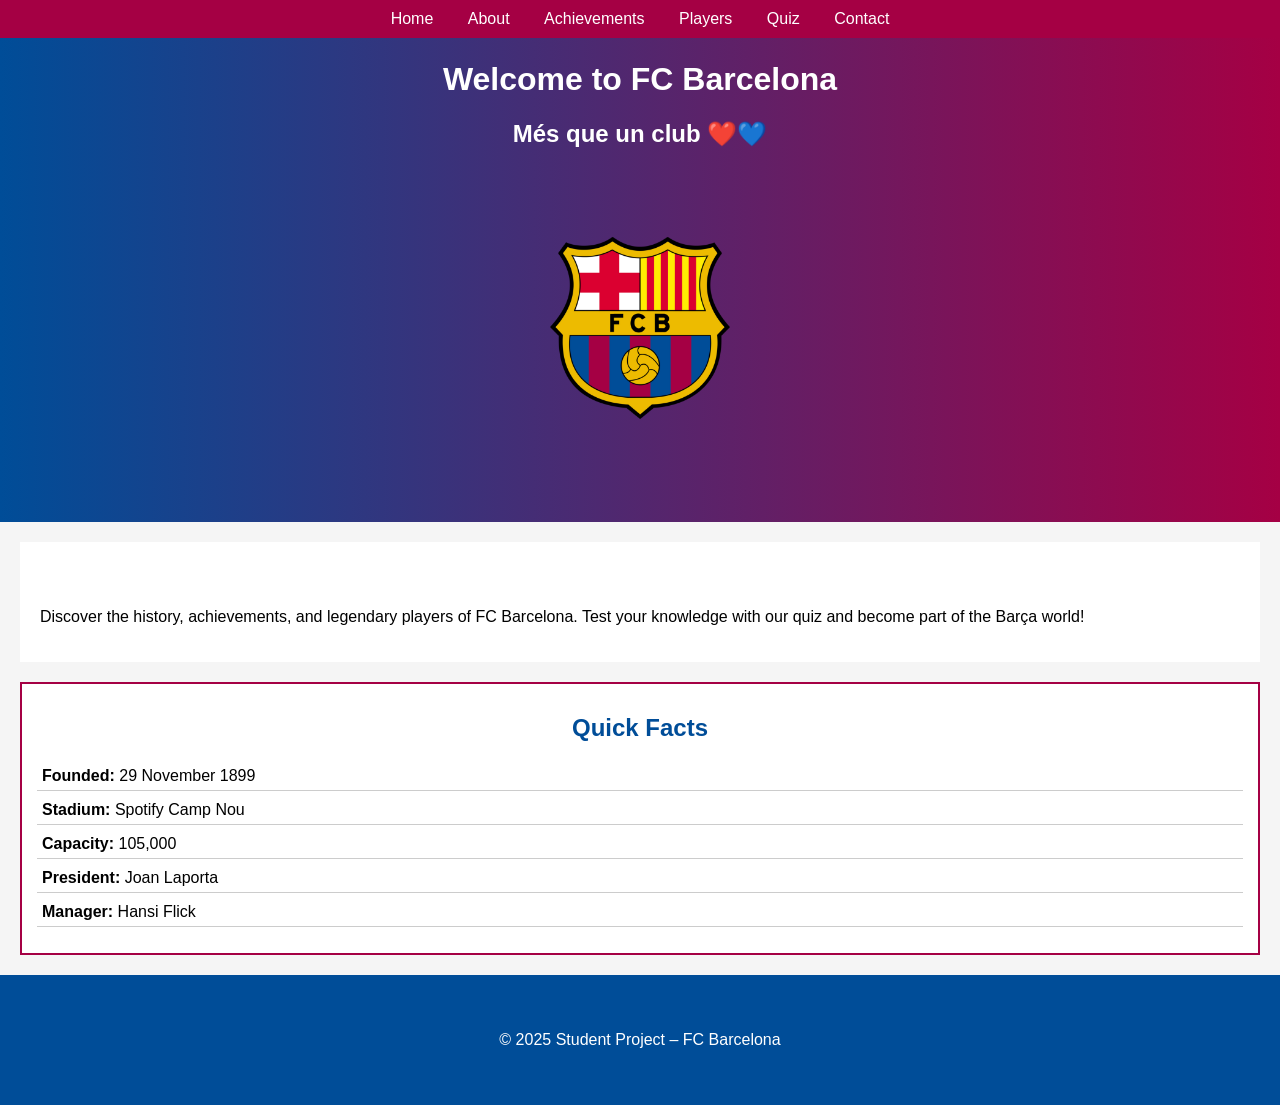
<file: index.html>
<!DOCTYPE html>
<html lang="en">
<head>
  <title>FC Barcelona Fan Page</title>
  <link rel="stylesheet" href="./style.css">
</head>
<body>
  <header>
    <h1>Welcome to FC Barcelona</h1>
    <h2>Més que un club ❤️💙</h2>
    <img src="barca2.jpg" alt="FCB Logo" width="300">

  </header>

  <nav>
    <ul>
      <li><a href="index.html">Home</a></li>
      <li><a href="about.html">About</a></li>
      <li><a href="achievements.html">Achievements</a></li>
      <li><a href="players.html">Players</a></li>
      <li><a href="quiz.html">Quiz</a></li>
      <li><a href="contact.html">Contact</a></li>

    </ul>
  </nav>

  <section>
    <p>Discover the history, achievements, and legendary players of FC Barcelona. Test your knowledge with our quiz and become part of the Barça world!</p>
  </section>
  <section id="info">
  <h2>Quick Facts</h2>
  <ul>
    <li><b>Founded:</b> 29 November 1899</li>
    <li><b>Stadium:</b> Spotify Camp Nou</li>
    <li><b>Capacity:</b> 105,000 </li>
    <li><b>President:</b> Joan Laporta</li>
    <li><b>Manager:</b> Hansi Flick</li>
  </ul>
</section>


  <footer>
    <p>© 2025 Student Project – FC Barcelona</p>
  </footer>
</body>
</html>
</file>
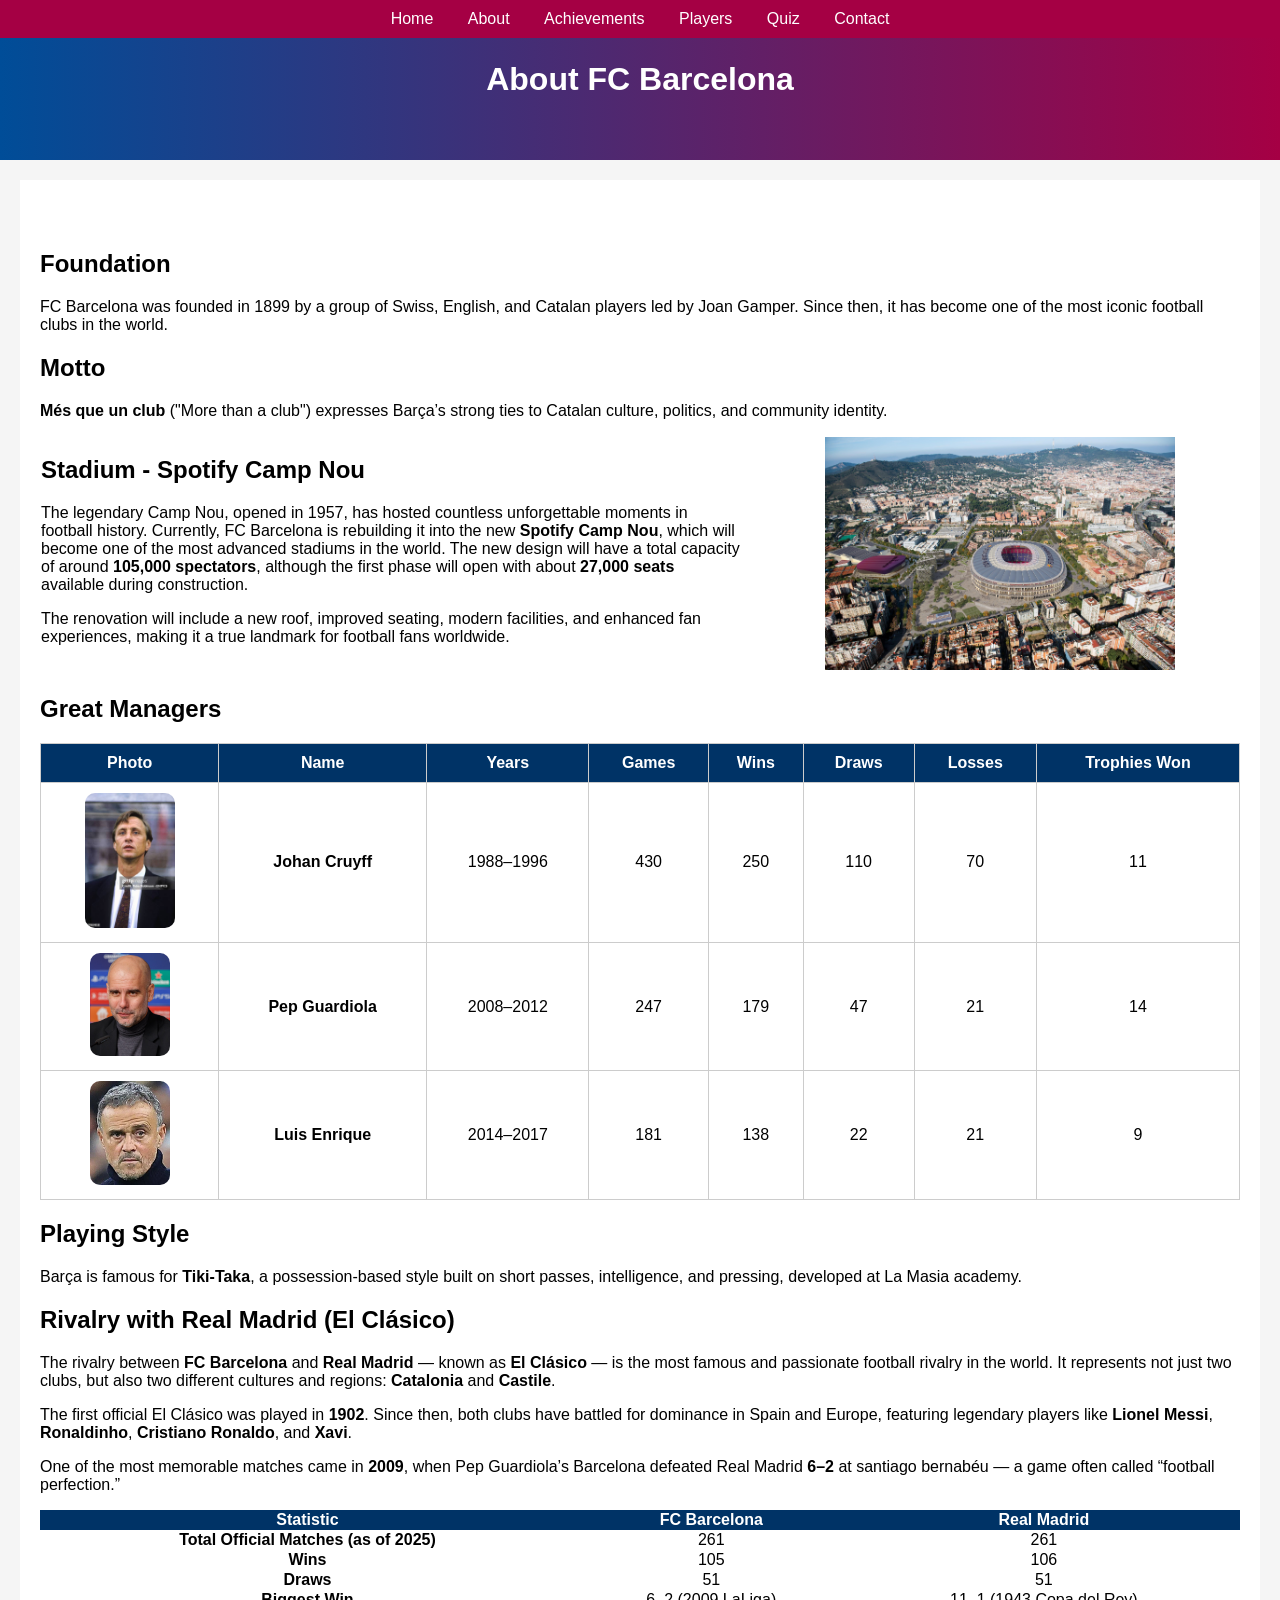
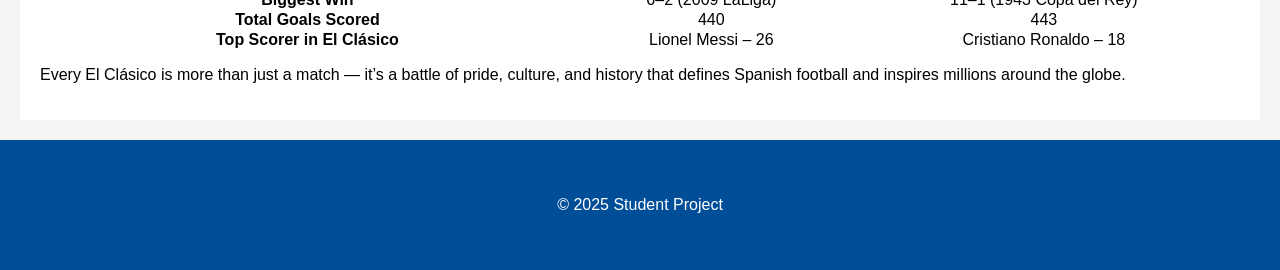
<file: about.html>
<!DOCTYPE html>
  <html lang="en">
  <head>
    <title>About FC Barcelona</title>
    <link rel="stylesheet" href="./style.css">
  </head>
  <body>
    <header>
      <h1>About FC Barcelona</h1>
    </header>

    <nav>
      <ul>
        <li><a href="index.html">Home</a></li>
        <li><a href="about.html">About</a></li>
        <li><a href="achievements.html">Achievements</a></li>
        <li><a href="players.html">Players</a></li>
        <li><a href="quiz.html">Quiz</a></li>
        <li><a href="contact.html">Contact</a></li>
            

      </ul>
    </nav>

    <section>
      <h2>Foundation</h2>
      <p>FC Barcelona was founded in 1899 by a group of Swiss, English, and Catalan players led by Joan Gamper. Since then, it has become one of the most iconic football clubs in the world.</p>

      <h2>Motto</h2>
      <p><b>Més que un club</b> ("More than a club") expresses Barça’s strong ties to Catalan culture, politics, and community identity.</p>



  <table class="stadium-table">
  <tr>

    <td class="stadium-text">
      <h2>Stadium - Spotify Camp Nou</h2>
        <p>The legendary Camp Nou, opened in 1957, has hosted countless unforgettable moments in football history. 
        Currently, FC Barcelona is rebuilding it into the new <b>Spotify Camp Nou</b>, which will become one of the most advanced stadiums in the world. 
        The new design will have a total capacity of around <b>105,000 spectators</b>, although the first phase will open with about <b>27,000 seats</b> available during construction.</p>
        <p>The renovation will include a new roof, improved seating, modern facilities, and enhanced fan experiences, making it a true landmark for football fans worldwide.</p>
      </td>
      <td class="stadium-image">
        <img src="newcampnou.jpg" alt="Spotify Camp Nou" width="350"> 
      </td>
    </tr>
  </table>
      

    
    <h2>Great Managers</h2>

  <table class="manager-table">
    <tr>
      <th>Photo</th>
      <th>Name</th>
      <th>Years</th>
      <th>Games</th>
      <th>Wins</th>
      <th>Draws</th>
      <th>Losses</th>
      <th>Trophies Won</th>
    </tr>

    <tr>
      <td><img src="cruyff.jpg" alt="Johan Cruyff" width="90"></td>
      <td><b>Johan Cruyff</b></td>
      <td>1988–1996</td>
      <td>430</td>
      <td>250</td>
      <td>110</td>
      <td>70</td>
      <td>11</td>
    </tr>

    <tr>
      <td><img src="guardiola.jpg" alt="Pep Guardiola" width="80"></td>
      <td><b>Pep Guardiola</b></td>
      <td>2008–2012</td>
      <td>247</td>
      <td>179</td>
      <td>47</td>
      <td>21</td>
      <td>14</td>
    </tr>

    <tr>
      <td><img src="luisenrique.jpg" alt="Luis Enrique" width="80"></td>
      <td><b>Luis Enrique</b></td>
      <td>2014–2017</td>
      <td>181</td>
      <td>138</td>
      <td>22</td>
      <td>21</td>
      <td>9</td>
    </tr>
  </table>


      <h2>Playing Style</h2>
      <p>Barça is famous for <b>Tiki-Taka</b>, a possession-based style built on short passes, intelligence, and pressing, developed at La Masia academy.</p>

      <h2>Rivalry with Real Madrid (El Clásico)</h2>

  <p>
  The rivalry between <b>FC Barcelona</b> and <b>Real Madrid</b> — known as <b>El Clásico</b> — is the most famous and passionate football rivalry in the world. 
  It represents not just two clubs, but also two different cultures and regions: <b>Catalonia</b> and <b>Castile</b>.
  </p>

  <p>
  The first official El Clásico was played in <b>1902</b>. Since then, both clubs have battled for dominance in Spain and Europe, featuring legendary players like 
  <b>Lionel Messi</b>, <b>Ronaldinho</b>, <b>Cristiano Ronaldo</b>, and <b>Xavi</b>.
  </p>

  <p>
  One of the most memorable matches came in <b>2009</b>, when Pep Guardiola’s Barcelona defeated Real Madrid <b>6–2</b> at santiago bernabéu — 
  a game often called “football perfection.”
  </p>

<table class="elclasico-table">
  <tr class="header-row">
      <th>Statistic</th>
      <th>FC Barcelona</th>
      <th>Real Madrid</th>
    </tr>

    <tr>
      <td><b>Total Official Matches (as of 2025)</b></td>
      <td>261</td>
      <td>261</td>
    </tr>

    <tr>
      <td><b>Wins</b></td>
      <td>105</td>
      <td>106</td>
    </tr>

    <tr>
      <td><b>Draws</b></td>
      <td>51</td>
      <td>51</td>
    </tr>

    <tr>
      <td><b>Biggest Win</b></td>
      <td>6–2 (2009 LaLiga)</td>
      <td>11–1 (1943 Copa del Rey)</td>
    </tr>

    <tr>
      <td><b>Total Goals Scored</b></td>
      <td>440</td>
      <td>443</td>
    </tr>

    <tr>
      <td><b>Top Scorer in El Clásico</b></td>
      <td>Lionel Messi – 26</td>
      <td>Cristiano Ronaldo – 18</td>
    </tr>
  </table>

  <p>
  Every El Clásico is more than just a match — it’s a battle of pride, culture, and history that defines Spanish football and inspires millions around the globe.
  </p>

    </section>

    <footer>
      <p>© 2025 Student Project</p>
    </footer>
  </body>
  </html>
</file>
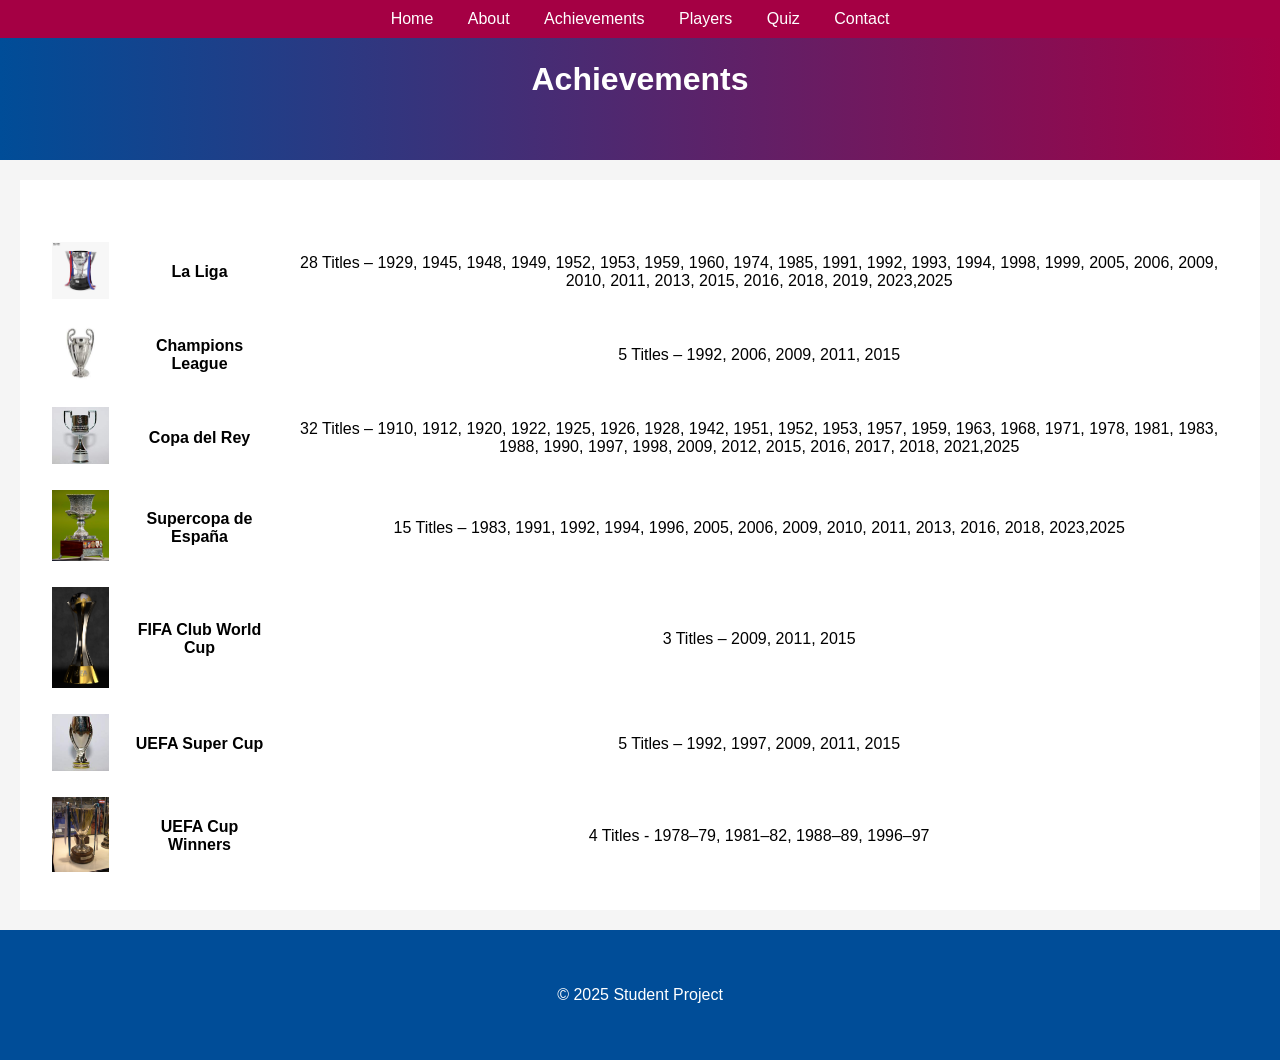
<file: achievements.html>
<!DOCTYPE html>
<html lang="en">
<head>
  <title>Barça Achievements</title>
  <link rel="stylesheet" href="./style.css">
</head>
<body>
  <header>
    <h1>Achievements</h1>
  </header>

  <nav>
    <ul>
      <li><a href="index.html">Home</a></li>
      <li><a href="about.html">About</a></li>
      <li><a href="achievements.html">Achievements</a></li>
      <li><a href="players.html">Players</a></li>
      <li><a href="quiz.html">Quiz</a></li>
      <li><a href="contact.html">Contact</a></li>
    

    </ul>
  </nav>

  <section>
    <table class="invisible">
      <tr>
        <td><img src="laliga.jpg" width="90"></td>
        <td><b>La Liga</b></td>
        <td>28 Titles – 1929, 1945, 1948, 1949, 1952, 1953, 1959, 1960, 1974, 1985, 1991, 1992, 1993, 1994, 1998, 1999, 2005, 2006, 2009, 2010, 2011, 2013, 2015, 2016, 2018, 2019, 2023,2025</td>
      </tr>
      <tr>
        <td><img src="ucl.jpg" width="90"></td>
        <td><b>Champions League</b></td>
        <td>5 Titles – 1992, 2006, 2009, 2011, 2015</td>
      </tr>
      <tr>
        <td><img src="copadelrey.jpg" width="90"></td>
        <td><b>Copa del Rey</b></td>
        <td>32 Titles – 1910, 1912, 1920, 1922, 1925, 1926, 1928, 1942, 1951, 1952, 1953, 1957, 1959, 1963, 1968, 1971, 1978, 1981, 1983, 1988, 1990, 1997, 1998, 2009, 2012, 2015, 2016, 2017, 2018, 2021,2025</td>
      </tr>
      <tr>
        <td><img src="supercopa.jpg" width="90"></td>
        <td><b>Supercopa de España</b></td>
        <td>15 Titles – 1983, 1991, 1992, 1994, 1996, 2005, 2006, 2009, 2010, 2011, 2013, 2016, 2018, 2023,2025</td>
      </tr>
      <tr>
        <td><img src="clubworldcup.jpg" width="90"></td>
        <td><b>FIFA Club World Cup</b></td>
        <td>3 Titles – 2009, 2011, 2015</td>
      </tr>
      <tr>
        <td><img src="uefasuper.jpg" width="90"></td>
        <td><b>UEFA Super Cup</b></td>
        <td>5 Titles – 1992, 1997, 2009, 2011, 2015</td>
      </tr>
      <tr>
        <td><img src="uefacup.jpg" width="90"></td>
        <td><b>UEFA Cup Winners </b></td>
        <td> 4 Titles - 1978–79, 1981–82, 1988–89, 1996–97</td>
      </tr>
      <tr>
        
    </table>
  </section>

  <footer>
    <p>© 2025 Student Project</p>
  </footer>
</body>
</html>
</file>
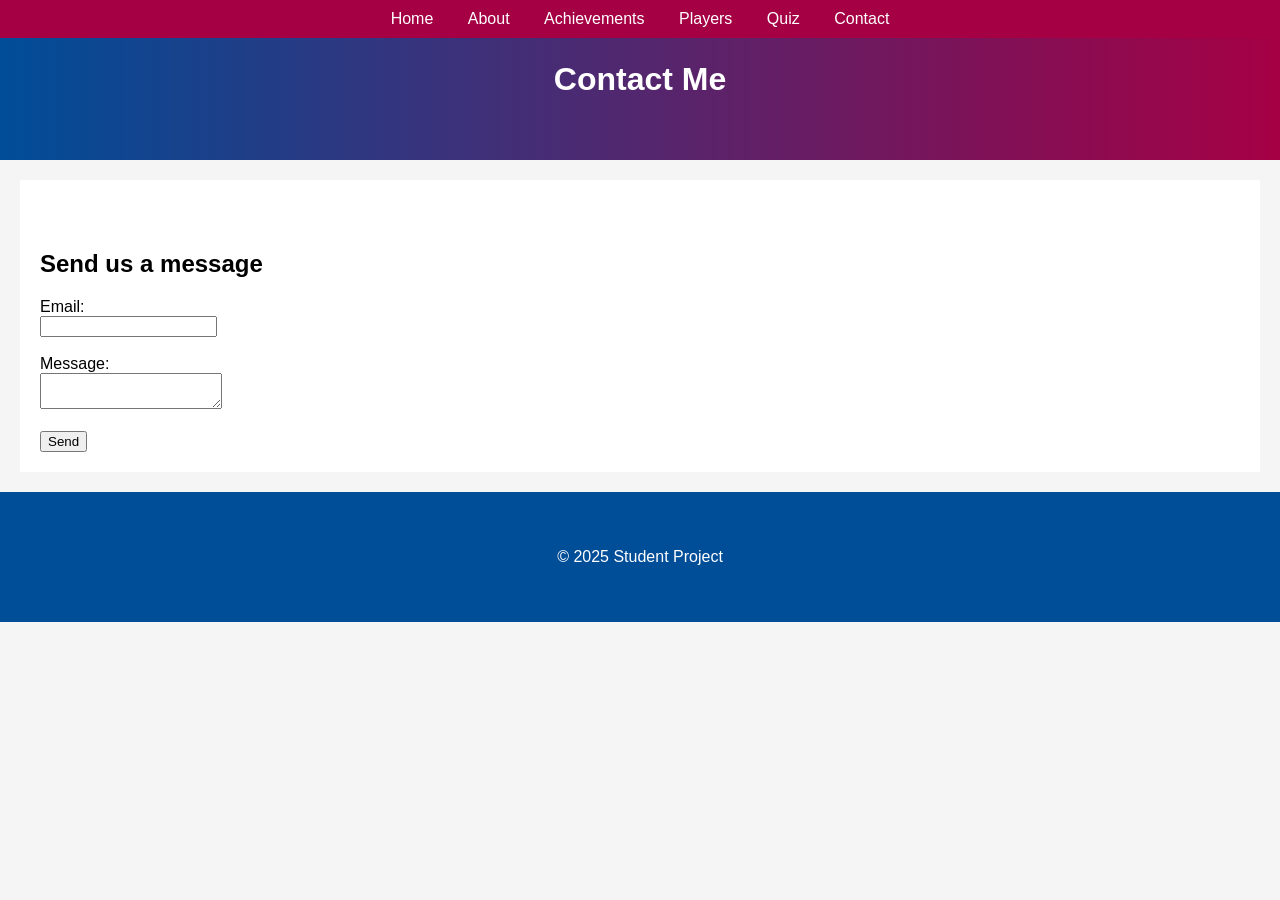
<file: contact.html>
<!DOCTYPE html>
<html lang="en">
<head>
  <title>Contact</title>
  <link rel="stylesheet" href="./style.css">
</head>
<body>
  <header>
    <h1>Contact Me</h1>
  </header>

  <nav>
    <ul>
      <li><a href="index.html">Home</a></li>
      <li><a href="about.html">About</a></li>
      <li><a href="achievements.html">Achievements</a></li>
      <li><a href="players.html">Players</a></li>
      <li><a href="quiz.html">Quiz</a></li>
      <li><a href="contact.html">Contact</a></li>
    </ul>
  </nav>

  <section>
    <h2>Send us a message</h2>
    <form onsubmit="alert('Thanks, Visca Barça!'); return false;">
      <label for="email">Email:</label><br>
      <input type="email" id="email"><br><br>

      <label for="message">Message:</label><br>
      <textarea id="message"></textarea><br><br>

      <button type="submit">Send</button>
    </form>
  </section>

  <footer>
    <p>© 2025 Student Project</p>
  </footer>
</body>
</html>
</file>
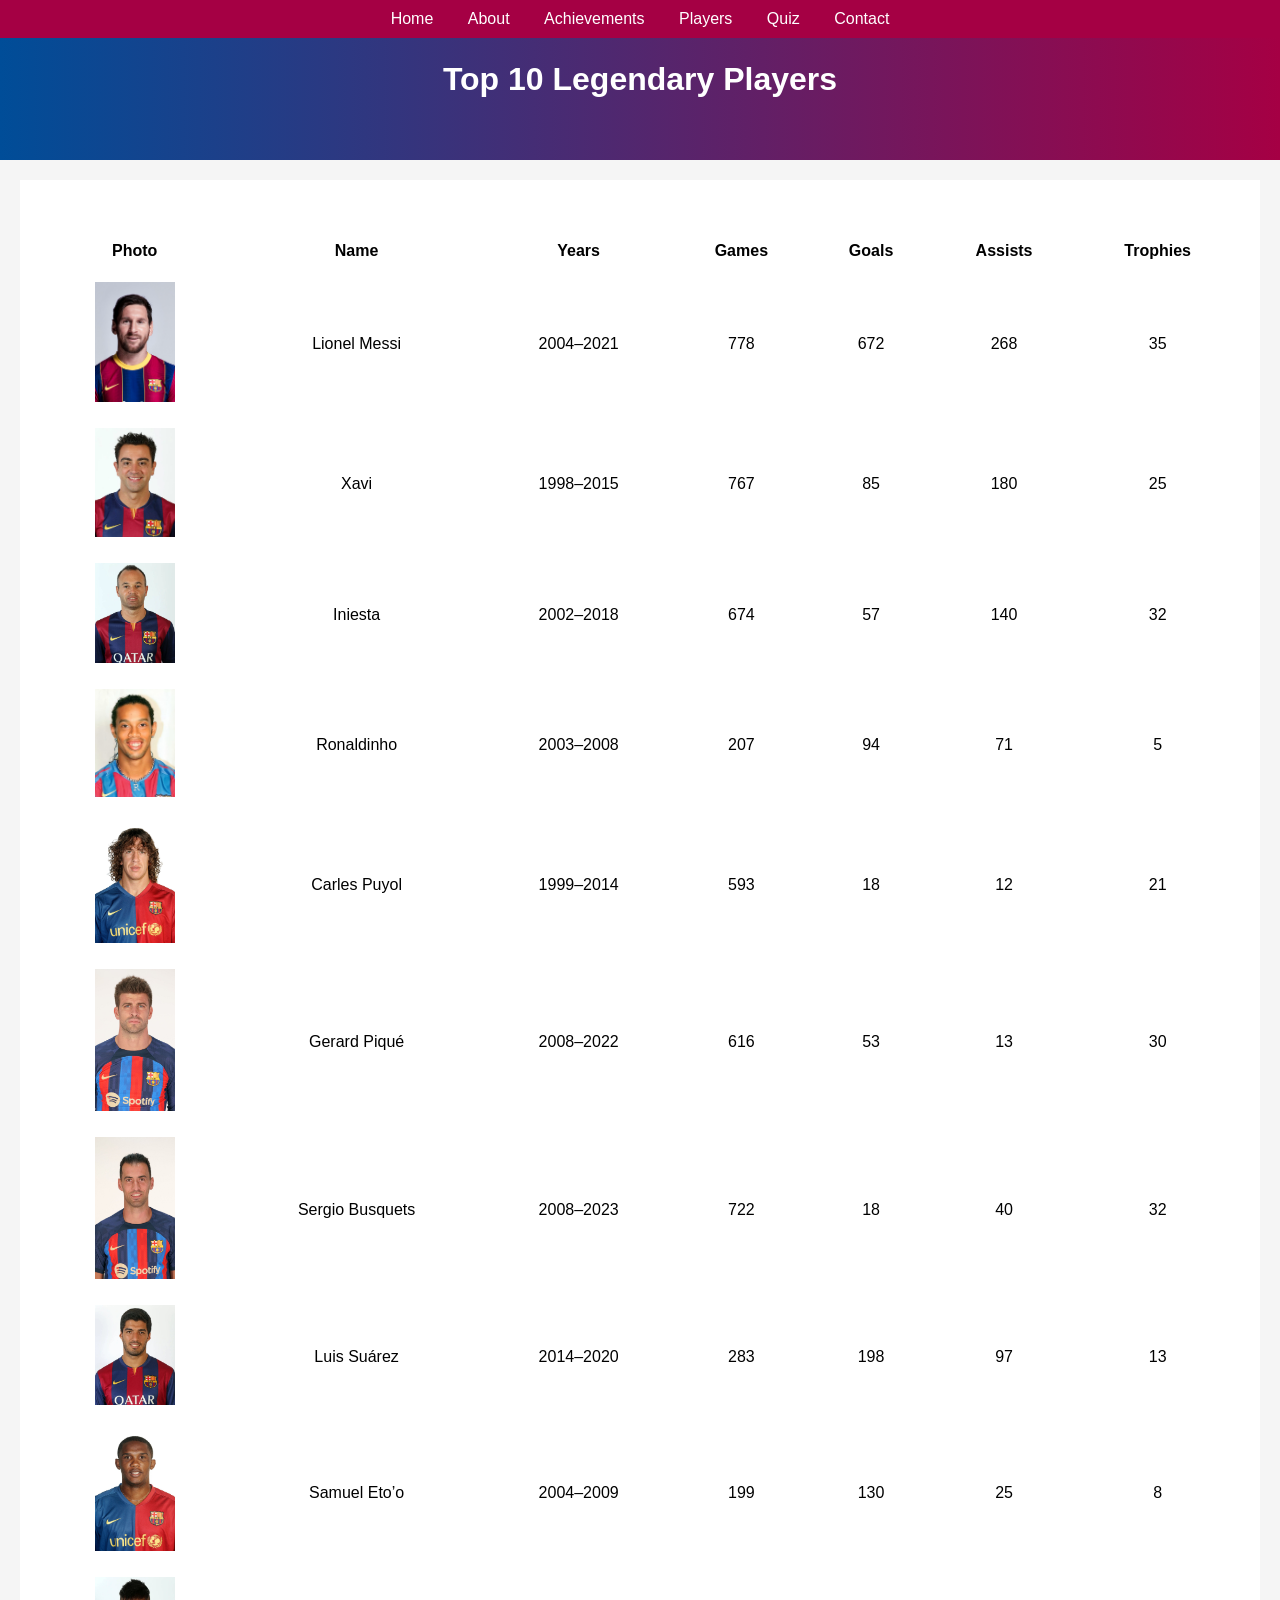
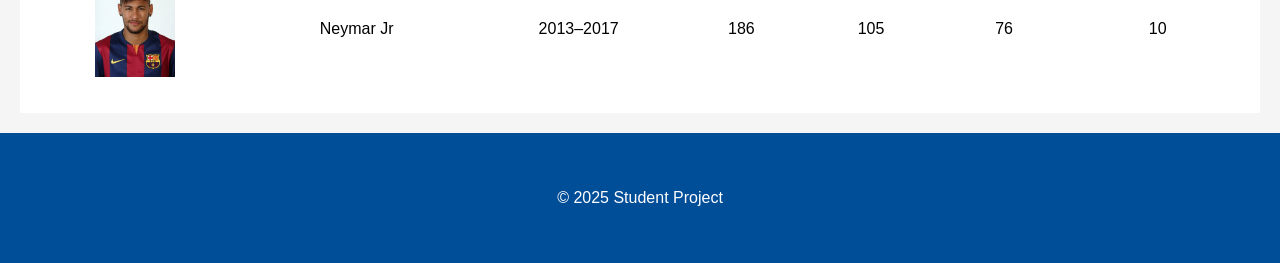
<file: players.html>
<!DOCTYPE html>
<html lang="en">
<head>
  <title>Top 10 Barça Legends</title>
  <link rel="stylesheet" href="./style.css">
</head>
<body>
  <header>
    <h1>Top 10 Legendary Players</h1>
  </header>

  <nav>
    <ul>
      <li><a href="index.html">Home</a></li>
      <li><a href="about.html">About</a></li>
      <li><a href="achievements.html">Achievements</a></li>
      <li><a href="players.html">Players</a></li>
      <li><a href="quiz.html">Quiz</a></li>
      <li><a href="contact.html">Contact</a></li>

    </ul>
  </nav>

  <section>
    <table class="invisible">
      <tr>
        <th>Photo</th>
        <th>Name</th>
        <th>Years</th>
        <th>Games</th>
        <th>Goals</th>
        <th>Assists</th>
        <th>Trophies</th>
      </tr>
      <tr>
        <td><img src="messi.jpg" width="80"></td>
        <td>Lionel Messi</td>
        <td>2004–2021</td>
        <td>778</td>
        <td>672</td>
        <td>268</td>
        <td>35</td>
      </tr>
      <tr>
        <td><img src="xavi.jpg" width="80"></td>
        <td>Xavi</td>
        <td>1998–2015</td>
        <td>767</td>
        <td>85</td>
        <td>180</td>
        <td>25</td>
      </tr>
      <tr>
        <td><img src="iniesta.jpg" width="80"></td>
        <td>Iniesta</td>
        <td>2002–2018</td>
        <td>674</td>
        <td>57</td>
        <td>140</td>
        <td>32</td>
      </tr>
      <tr>
        <td><img src="ronaldinho.jpg" width="80"></td>
        <td>Ronaldinho</td>
        <td>2003–2008</td>
        <td>207</td>
        <td>94</td>
        <td>71</td>
        <td>5</td>
      </tr>
      <tr>
        <td><img src="puyol.jpg" width="80"></td>
        <td>Carles Puyol</td>
        <td>1999–2014</td>
        <td>593</td>
        <td>18</td>
        <td>12</td>
        <td>21</td>
      </tr>
      <tr>
        <td><img src="pique.jpg" width="80"></td>
        <td>Gerard Piqué</td>
        <td>2008–2022</td>
        <td>616</td>
        <td>53</td>
        <td>13</td>
        <td>30</td>
      </tr>
      <tr>
        <td><img src="busquets.jpg" width="80"></td>
        <td>Sergio Busquets</td>
        <td>2008–2023</td>
        <td>722</td>
        <td>18</td>
        <td>40</td>
        <td>32</td>
      </tr>
      <tr>
        <td><img src="suarez.jpg" width="80"></td>
         <td>Luis Suárez</td>
         <td>2014–2020</td>
           <td>283</td>
           <td>198</td>
           <td>97</td>
           <td>13</td>
</tr>
      <tr>
        <td><img src="etoo.jpg" width="80"></td>
        <td>Samuel Eto’o</td>
        <td>2004–2009</td>
        <td>199</td>
        <td>130</td>
        <td>25</td>
        <td>8</td>
      </tr>
      <tr>
        <td><img src="neymar.jpg" width="80"></td>
        <td>Neymar Jr</td>
        <td>2013–2017</td>
        <td>186</td>
        <td>105</td>
        <td>76</td>
        <td>10</td>
      </tr>
    </table>
  </section>

  <footer>
    <p>© 2025 Student Project</p>
  </footer>
</body>
</html>
</file>
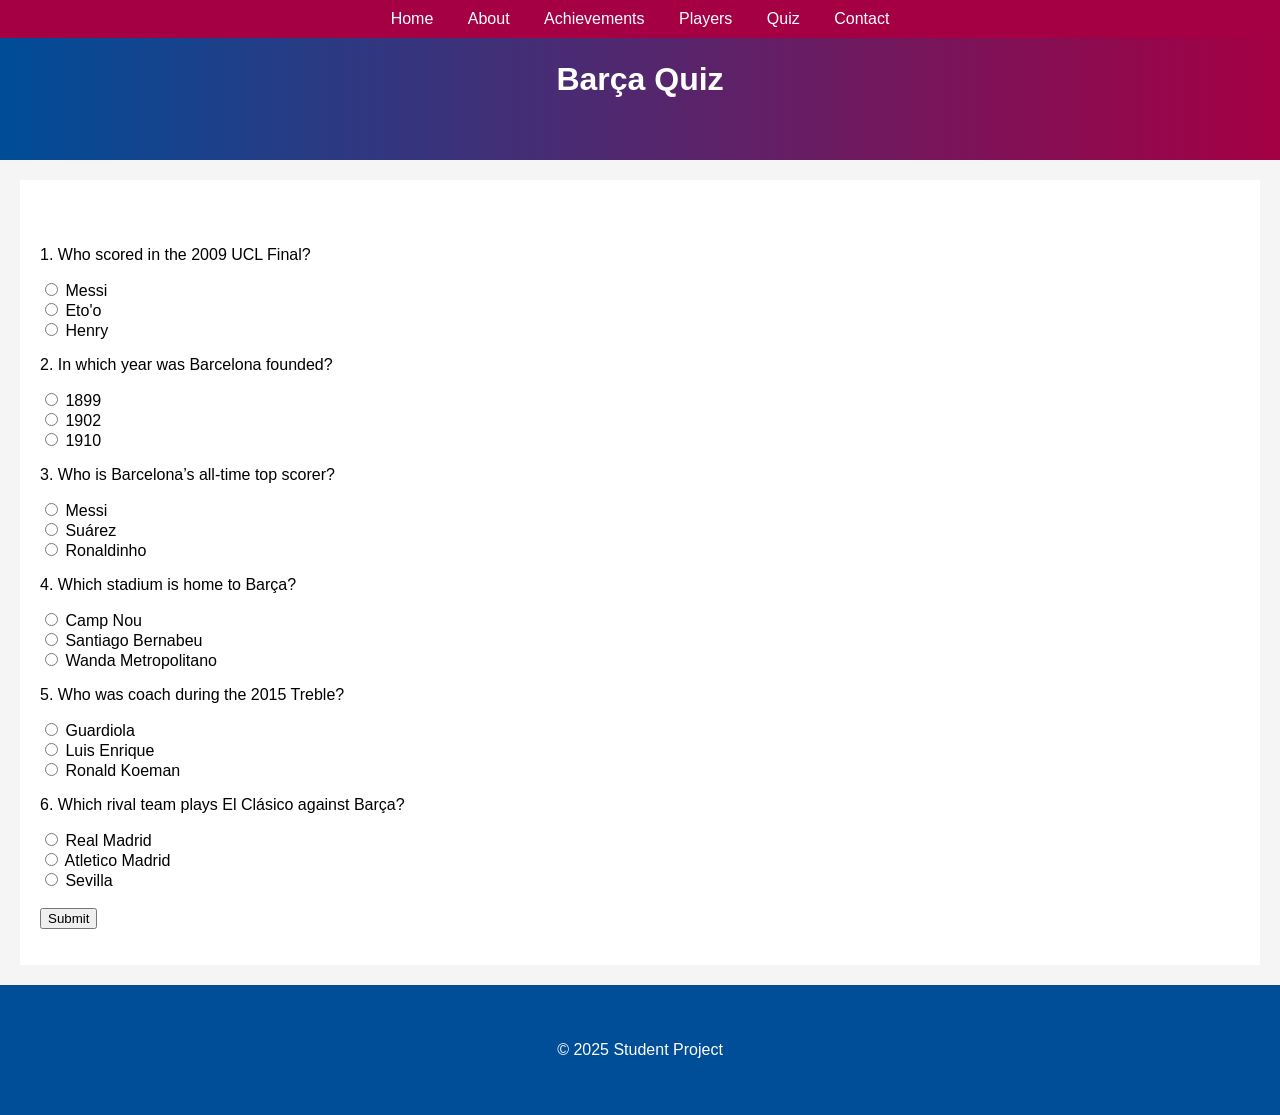
<file: quiz.html>
<!DOCTYPE html>
<html lang="en">
<head>
  <title>Barcelona Quiz</title>
  <link rel="stylesheet" href="./style.css">
  <script src="./script.js" defer></script>
</head>
<body>
  <header>
    <h1>Barça Quiz</h1>
  </header>

  <nav>
    <ul>
      <li><a href="index.html">Home</a></li>
      <li><a href="about.html">About</a></li>
      <li><a href="achievements.html">Achievements</a></li>
      <li><a href="players.html">Players</a></li>
      <li><a href="quiz.html">Quiz</a></li>
      <li><a href="contact.html">Contact</a></li>
 

    </ul>
  </nav>

  <section>
    <form id="quizForm" onsubmit="return checkQuiz()">
      <p>1. Who scored in the 2009 UCL Final?</p>
      <input type="radio" name="q1" value="Messi"> Messi <br>
      <input type="radio" name="q1" value="Eto'o"> Eto'o <br>
      <input type="radio" name="q1" value="Henry"> Henry <br>

      <p>2. In which year was Barcelona founded?</p>
      <input type="radio" name="q2" value="1899"> 1899 <br>
      <input type="radio" name="q2" value="1902"> 1902 <br>
      <input type="radio" name="q2" value="1910"> 1910 <br>

      <p>3. Who is Barcelona’s all-time top scorer?</p>
      <input type="radio" name="q3" value="Messi"> Messi <br>
      <input type="radio" name="q3" value="Suárez"> Suárez <br>
      <input type="radio" name="q3" value="Ronaldinho"> Ronaldinho <br>

      <p>4. Which stadium is home to Barça?</p>
      <input type="radio" name="q4" value="Camp Nou"> Camp Nou <br>
      <input type="radio" name="q4" value="Bernabeu"> Santiago Bernabeu <br>
      <input type="radio" name="q4" value="Metropolitano"> Wanda Metropolitano <br>

      <p>5. Who was coach during the 2015 Treble?</p>
      <input type="radio" name="q5" value="Guardiola"> Guardiola <br>
      <input type="radio" name="q5" value="Luis Enrique"> Luis Enrique <br>
      <input type="radio" name="q5" value="Koeman"> Ronald Koeman <br>

      <p>6. Which rival team plays El Clásico against Barça?</p>
      <input type="radio" name="q6" value="Real Madrid"> Real Madrid <br>
      <input type="radio" name="q6" value="Atletico"> Atletico Madrid <br>
      <input type="radio" name="q6" value="Sevilla"> Sevilla <br>

      <br>
      <button type="submit">Submit</button>
    </form>
    <p id="quizResult"></p>
  </section>

  <footer>
    <p>© 2025 Student Project</p>
  </footer>
</body>
</html>
</file>
<file: style.css>
body {
  font-family: Arial, sans-serif;
  margin: 0;
  padding: 0;
  background: #f5f5f5;
}

header {
  background: #004d98;
  color: white;
  text-align: center;
  padding: 50px;
}

nav {
  position: fixed;
  top: 0;             
  width: 100%;        
}

nav ul {
  list-style: none;
  background: #a50044;
  padding: 10px;
  margin: 0;
  text-align: center;
}

nav ul li {
  display: inline;
  margin: 0  15px;
}

nav ul li a {
  color: white;
  text-decoration: none;
}

section {
  padding: 50px 20px 20px; 
  margin: 20px;
  background: white;
}

footer {
  text-align: center;
  padding: 40px;
  background: #004d98;
  color: white;
}

table.invisible {
  width: 100%;
}

table.invisible td, table.invisible th {
  border: none;
  padding: 10px;
  text-align: center;
}

header {
  background: linear-gradient(to right, #004d98, #a50044);
  text-align: center;
  padding: 40px 10px;
}

header img {
  margin-top: 10px;
  border-radius: 100%;
}
#info {
  background-color: white;
  border: 2px solid #a50044;
  padding: 10px;
  margin: 20px;
}

#info h2 {
  color: #004d98;
  text-align: center;
}

#info ul {
  list-style-type: none;
  padding-left: 0;
}

#info li {
  margin: 5px;
  padding: 5px;
  border-bottom: 1px solid #ccc;
}
img {
  max-width: 100%;
  height: auto;
}
.manager-table {
  width: 100%;
  border-collapse: collapse;
  text-align: center;
  margin-top: 10px;
  margin-bottom: 20px;
}

.manager-table th, 
.manager-table td {
  border: 1px solid #ccc;
  padding: 10px;
}

.manager-table th {
  background-color: #003366;
  color: white;
}

.manager-table img {
  border-radius: 10px;
}
.elclasico-table {
  width: 100%;
  text-align: center;
  border-collapse: collapse;
}

.elclasico-table .header-row {
  background-color: #003366;
  color: white;
}
 .stadium-table {
  width: 100%;
  border-collapse: collapse;
  margin-top: 10px;
}

.stadium-text {
  width: 60%;
  vertical-align: top;
  padding-right: 20px;
  }
  .stadium-image {
  width: 40%;
  text-align: center;
}
</file>
